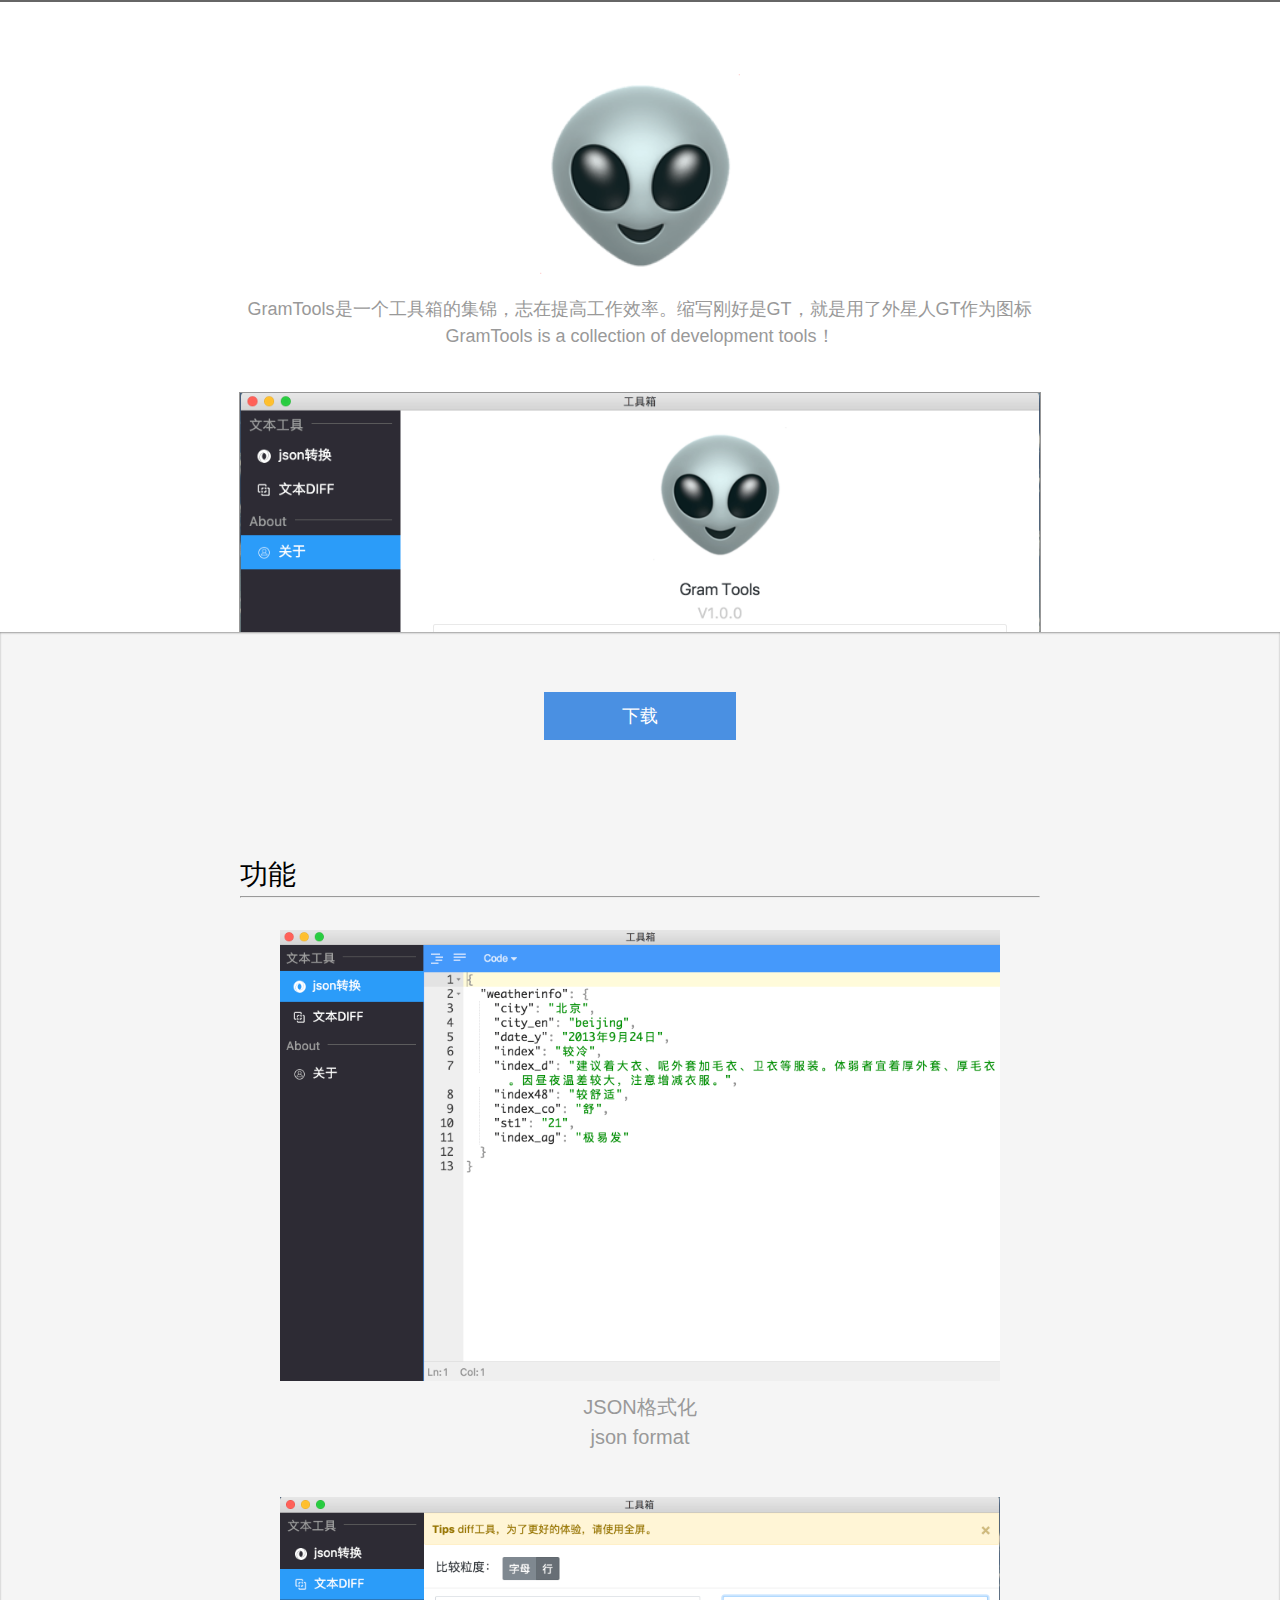
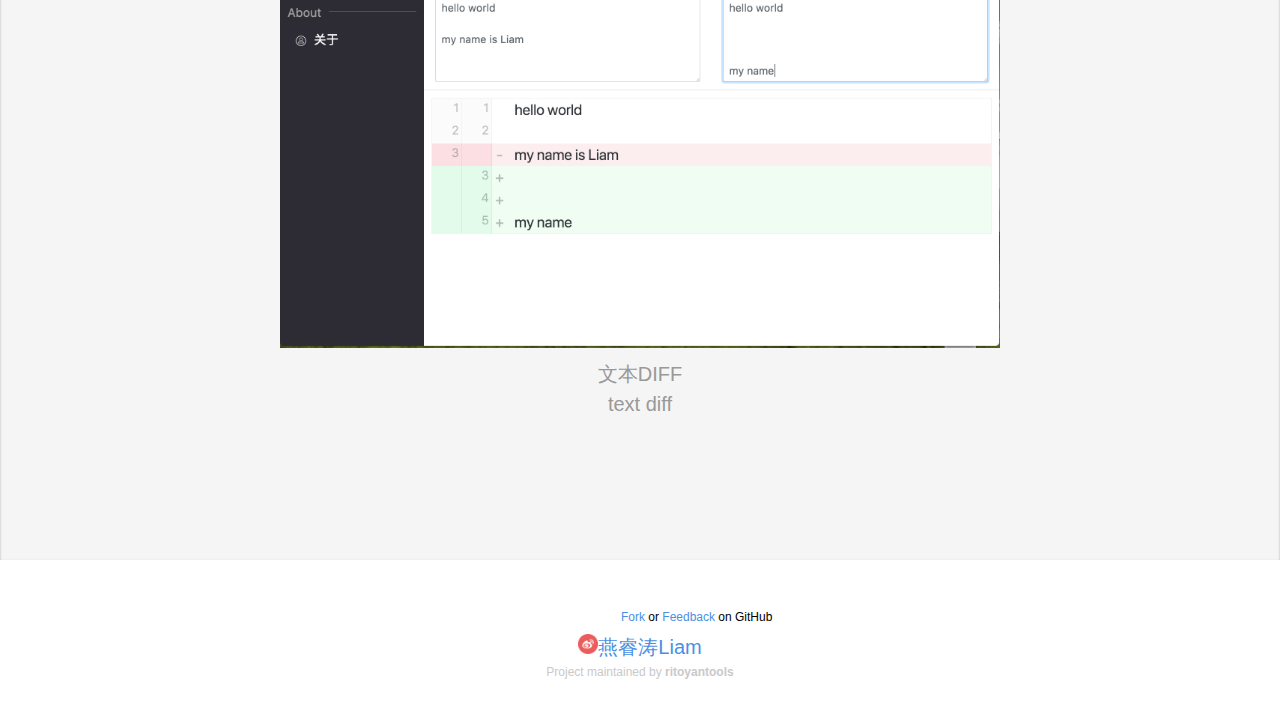
<file: index.html>
<!DOCTYPE html>
<html>
<head>
	<meta charset="UTF-8">
	<title>Gram Tools</title>
	<link rel="icon" href="images/loginAlien.png">
	<link rel="stylesheet" href="css/main.css">
    <!-- Global site tag (gtag.js) - Google Analytics -->
    <script async src="https://www.googletagmanager.com/gtag/js?id=UA-115043509-1"></script>
    <script>
      window.dataLayer = window.dataLayer || [];
      function gtag(){dataLayer.push(arguments);}
      gtag('js', new Date());

      gtag('config', 'UA-115043509-1');
    </script>

</head>

<body>

<div id="wrapper">
	<div id="head">
		<div id="logo">
			<img src="images/logoAlien.png" alt="logo">
		</div>
		<div id="intro">
			<p class="lang-cn">		
				GramTools是一个工具箱的集锦，志在提高工作效率。缩写刚好是GT，就是用了外星人GT作为图标
			</p>

			<p class="lang-cn">
				GramTools is a collection of development tools！
			</p>
		</div>
	</div>

	<div id="capture">
		<img src="images/capture.png" alt="capture">
	</div>

	<div id="detail">
		<div id="download">
			<a href="https://pan.baidu.com/s/1smTjH6X" id="btn-download">
				<span class="lang-cn">下载</span>
			</a>
		</div>
		<div id="features">
			<h2>
				<span class="lang-cn">功能</span>
			</h2>
			<hr>

			<ul>
				<li>
					<img src="images/feature_1.png" alt="feature 1">
					<p class="lang-cn" style="margin-bottom:  0;">JSON格式化</p>
					<p class="lang-cn">json format</p>
				</li>
				<li>
					<img src="images/feature_2.png" alt="feature 2">
					<p class="lang-cn" style="margin-bottom:  0;">文本DIFF</p>
					<p class="lang-cn">text diff</p>
				</li>
			</ul>
		</div>
	</div>

	<div id="foot">
		<p style="line-height: 30px;">
			<iframe style="vertical-align: middle;" src="https://ghbtns.com/github-btn.html?user=aizuyan&repo=gram-tools&type=star&count=true" allowtransparency="true" frameborder="0" scrolling="0" width="110" height="20"></iframe>
			<a target="_blank" href="https://github.com/aizuyan/gram-tools">Fork</a>
			or
			<a target="_blank" href="https://github.com/aizuyan/gram-tools/issues">Feedback</a>
			on GitHub
		</p>
		<p>
			<a target="_blank" style="height: 30px;line-height: 30px;font-size: 20px;" href="https://weibo.com/u/5824742984"><img src="images/weibo.png" width="20px">燕睿涛Liam</a>
		</p>
		<p class="copyright">Project maintained by <a href="https://github.com/ritoyantools/ritoyantools.github.io">ritoyantools</a></p>
	</div>	
</div>
</body>
</html>
</file>
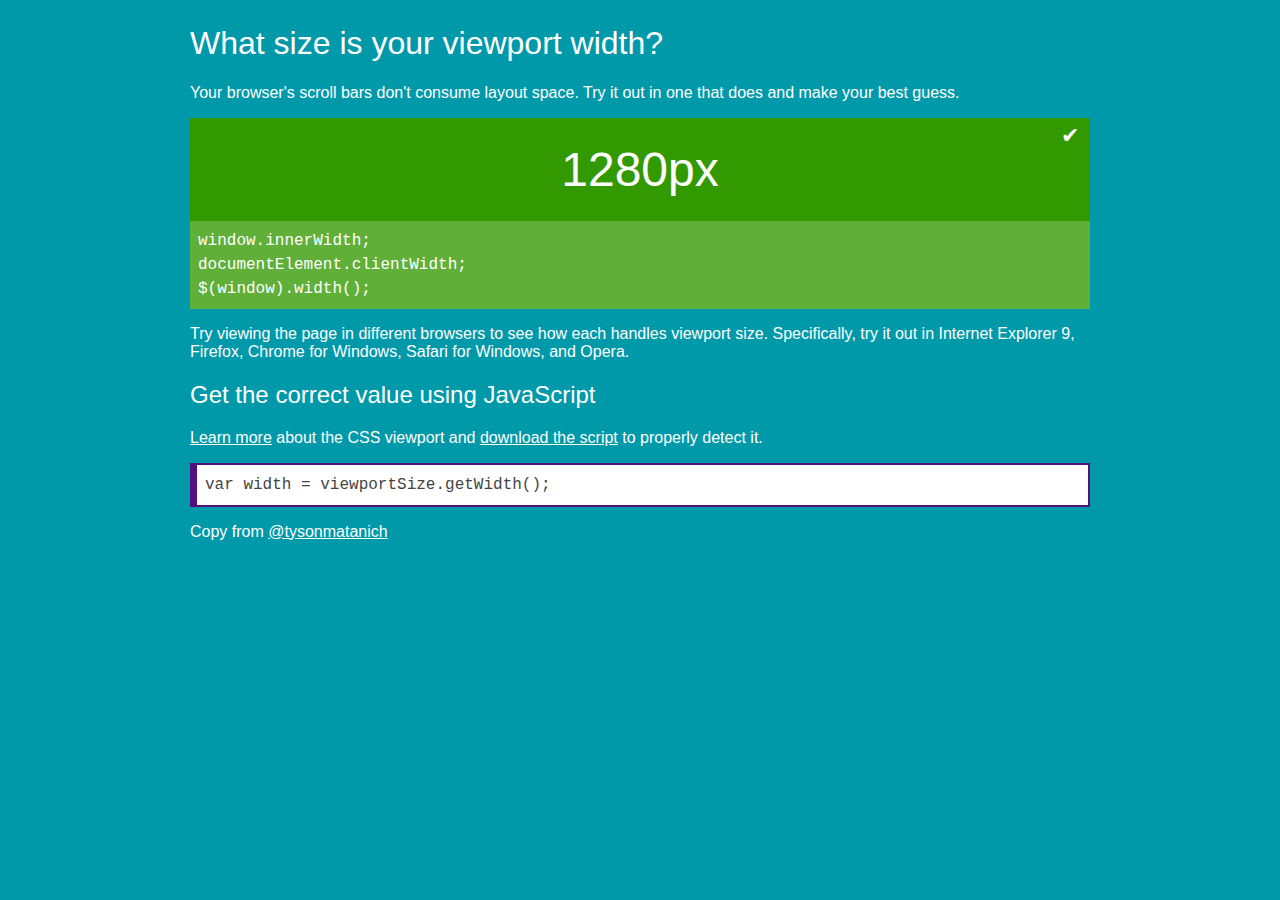
<file: tools/viewport-width/index.html>
<!DOCTYPE html>
<html class="force-scroll no-js" lang="en">
<head>
    <title>Viewport Width</title>
    <meta http-equiv="X-UA-Compatible" content="IE=edge" />
    <meta charset="utf-8" />
    <meta name="viewport" content="width=device-width, initial-scale=1.0, shrink-to-fit=no" />
    <link rel="shortcut icon" href="/favicon.ico?v2" />
    <meta name="format-detection" content="telephone=no" />
    <meta name="robots" content="noodp,noydir" />
    <meta name="description" content="Do you know what size your viewport width or height is? Learn how to get the correct values using JavaScript." />
    <link rel="canonical" href="http://matanich.com" />
    <meta property='og:locale' content='en_US' />
    <meta property='og:type' content='website' />
    <meta property='og:title' content='Tyson Matanich' />
    <meta property='og:url' content='http://matanich.com' />
    <meta property='og:site_name' content='Tyson Matanich' />
    <style type="text/css">@-webkit-viewport{width:device-width;}@-moz-viewport{width:device-width;}@-ms-viewport{width:device-width;}@-o-viewport{width:device-width;}@viewport{width:device-width;}</style>
<link rel="stylesheet" type="text/css" href="./css/main.css" />    <script>
        if (navigator.userAgent.match(/IEMobile\/1[0-1]\./)) {
            var msViewportStyle = document.createElement("style");
            msViewportStyle.appendChild(document.createTextNode("@-ms-viewport{width:auto!important}"));
            document.getElementsByTagName("head")[0].appendChild(msViewportStyle);
        }
    </script>
</head>
<body>

<h1>What size is your viewport width?</h1>
<div>
    <noscript><p>This page requires JavaScript, sorry.</p></noscript>
    <p class="no-media-query">Your browser does not support CSS media queries.</p>
    <p class="no-resize">Your browser does not support resize events.</p>
    <div class="loading">Calculating...</div>
    <div  class="viewport-diff">
        <p>Select the correct answer:</p>
        <div id="options">
            <a href="#" class="option">
                <span class="value" id="option1"></span>
                <span class="details">
                    <ul>
                        <li>documentElement.clientWidth;</li>
                        <li>$(window).width();</li>
                    </ul>
                </span>
                <span class="icon"></span>
            </a>
            <a href="#" class="option">
                <span class="value" id="option2"></span>
                <span class="details">
                    <ul>
                        <li>window.innerWidth;</li>
                    </ul>
                </span>
                <span class="icon"></span>
            </a>
        </div>
    </div>
    <div class="viewport-same">
        <div class="option">
            <span class="value" id="answer"></span>
            <span class="details">
                <ul>
                    <li>window.innerWidth;</li>
                    <li>documentElement.clientWidth;</li>
                    <li>$(window).width();</li>
                </ul>
            </span>
            <span class="icon"></span>
        </div>
    </div>

    <p>Try viewing the page in different browsers to see how each handles viewport size. Specifically, try it out in Internet Explorer 9, Firefox, Chrome for Windows, Safari for Windows, and Opera.</p>
</div>

<a href="#" class="toggle-scroll">Toggle Scroll Bars</a>

<h2>Get the correct value using JavaScript</h2>
<p><a href="http://matanich.com/2013/01/07/viewport-size">Learn more</a> about the CSS viewport and <a href="http://github.com/tysonmatanich/viewportSize">download the script</a> to properly detect it.</p>
<code>var width = viewportSize.getWidth();</code>
<p>Copy from <a href="http://twitter.com/tysonmatanich">@tysonmatanich</a></p>

<script type="text/javascript" src="./js/viewportsize.js"></script>
<script type="text/javascript" src="./js/jquery-1.8.3.min.js"></script>
<script type="text/javascript">
    $("html").removeClass("no-js");

    if (window.innerWidth !== undefined && window.innerWidth != document.documentElement.scrollWidth) {
        $("a.toggle-scroll").show().click(function (e) {
            e.preventDefault();
            $("html").toggleClass("force-scroll");
            updateValues();
        });
    }
    else if (window.innerWidth !== undefined && window.innerWidth == document.documentElement.scrollWidth) {
        $("html").addClass("no-layout-scroll");
    }

    var updateValues = function () {
        var viewportWidth = window.viewportSize.getWidth();
        $("#answer").html(viewportWidth + "px");

        var $option1 = $("#option1");
        var $option2 = $("#option2");
        if (document.documentElement.clientWidth < window.innerWidth) {
            $option1.html(document.documentElement.clientWidth + "px");
            $option2.html(window.innerWidth + "px");

            $option1.parent().removeClass("is-correct");
            $option2.parent().removeClass("is-correct");

            if (document.documentElement.clientWidth == viewportWidth) {
                $option1.parent().addClass("is-correct");
            }
            if (window.innerWidth == viewportWidth) {
                $option2.parent().addClass("is-correct");
            }
            $(".loading, .viewport-same").hide();
            $(".viewport-diff").show();
        }
        else if (document.documentElement.clientWidth > window.innerWidth) {
            $option1.html(window.innerWidth + "px");
            $option2.html(document.documentElement.clientWidth + "px");

            $option1.parent().removeClass("is-correct");
            $option2.parent().removeClass("is-correct");

            if (document.documentElement.clientWidth == viewportWidth) {
                $option2.parent().addClass("is-correct");
            }
            if (window.innerWidth == viewportWidth) {
                $option1.parent().addClass("is-correct");
            }
            $(".loading, .viewport-same").hide();
            $(".viewport-diff").show();
        }
        else if (document.documentElement.clientWidth == window.innerWidth) {
            $(".loading, .viewport-diff").hide();
            
            var msg;
            if ($("html").hasClass("no-layout-scroll")) {
                msg = "Your browser's scroll bars don't consume layout space. Try it out in one that does and make your best guess.";
            }
            else {
                msg = "No scroll bars simplifies things a bit.";
            }
            if ($(".viewport-same > p").size() < 1) {
                $(".viewport-same").prepend("<p>" + msg + "</p>")
            }
            else {
                $(".viewport-same > p").first().text(msg);
            }

            $(".viewport-same").show();
        }
        else {
            $(".loading, .viewport-diff").hide();
            if (window.innerWidth === undefined) {
                $("li:contains(window.innerWidth;)").css("text-decoration", "line-through");
            }
            $(".viewport-same > p").hide();
            $(".viewport-same").show();
        }
    }

    if (window.addEventListener) {
        window.addEventListener("resize", updateValues, false);
        window.addEventListener("DOMContentLoaded", updateValues, false);
        window.addEventListener("load", updateValues, false);
    }
    else if (window.attachEvent) {
        window.attachEvent("onload", updateValues);
        $("html").addClass("no-resize");
    }

    $("a.option").click(function (e) {
        e.preventDefault();
        if (!$("#options").hasClass("show-results")) {
            $("#options").addClass("show-results");
        }
    });
</script>
</body>
</html>
</file>
<file: css/main.css>
html,
body {
  font-size: 12px;
  line-height: 20px;
  margin: 0;
  padding: 0;
  background: #fff;
  font-family: Verdana, "Helvetica Neue", Arial, Helvetica, Geneva, sans-serif;
}
p {
  margin: 0;
  padding: 0;
}
a {
  text-decoration: none;
  color: #4a90e2;
}
a:hover {
  color: #59adff;
}
#wrapper {
  margin: 0 auto;
  border-top: solid 2px #666;
}
#wrapper .lang-en {
  display: none;
}
#wrapper.lang-cn p.lang-cn {
  display: block;
}
#wrapper.lang-cn span.lang-cn {
  display: inline;
}
#wrapper.lang-cn .lang-en {
  display: none;
}
#wrapper.lang-en .lang-cn {
  display: none;
}
#wrapper.lang-en p.lang-en {
  display: block;
}
#wrapper.lang-en span.lang-en {
  display: inline;
}
#lang {
  width: 800px;
  margin: 0 auto;
}
#lang ul {
  float: right;
  margin: 0;
  padding: 2px 10px 4px 10px;
  background: #666;
  border-radius: 0 0 4px 4px;
  list-style: none;
}
#lang li {
  margin: 0;
  float: left;
  padding: 0 5px;
}
#lang li a {
  display: block;
  width: 24px;
  height: 24px;
  text-indent: -4em;
  overflow: hidden;
  background: transparent url("img/cn.png") no-repeat 50% 50%;
}
#lang li a#lang-en {
  background-image: url("img/us.png");
}
#head {
  text-align: center;
  padding: 72px 0 42px 0;
}
#head #logo img {
  width: 200px;
}
#head #intro {
  margin-top: 16px;
  color: #999;
  font-size: 18px;
  line-height: 27px;
}
#capture {
  height: 240px;
  overflow: hidden;
  text-align: center;
}
#capture img {
  width: 800px;
  border: solid 1px #979797;
}
#detail {
  background: #f5f5f5;
  box-shadow: inset 0 1px 2px 0 #9b9b9b;
  padding: 60px 0 96px 0;
}
#detail #download,
#detail #features {
  width: 800px;
  margin: 0 auto;
}
#detail #download {
  text-align: center;
}
#detail #btn-download {
  display: inline-block;
  width: 192px;
  height: 48px;
  line-height: 48px;
  text-align: center;
  background: #4a90e2;
  color: #fff;
  font-size: 18px;
}
#detail #alternative-download {
  color: #c9c9c9;
  margin: 10px 0;
}
#detail #alternative-download a {
  color: #c9c9c9;
}
#detail #alternative-download a:hover {
  color: #4a90e2;
}
#features {
  padding-top: 120px;
}
#features h2 {
  font-size: 28px;
  margin: 0;
  padding: 0;
  line-height: 30px;
}
#features h2 span {
  font-weight: normal;
}
#features ul {
  list-style: none;
  overflow: hidden;
  width: 100%;
  padding: 0;
  margin: 32px 0 0 -6.5px;
}
#features ul li {
  float: left;
  padding: 0;
  width: 100%;
  margin: 0 6.5px;
  overflow: hidden;
  text-align: center;
}
#features ul li img {
  width: 90%;
}
#features ul li p {
  text-align: center;
  font-size: 20px;
  margin: 10px auto 50px;
  color: #999;
}
#features ul li p.en {
  color: #c9c9c9;
}
#foot {
  padding: 42px 0;
  text-align: center;
}
#foot p.copyright {
  color: #c9c9c9;
}
#foot p.copyright a {
  color: #c9c9c9;
  font-weight: bold;
}
#foot p.copyright a:hover {
  color: #4a90e2;
}
@media only screen and (-Webkit-min-device-pixel-ratio: 1.5), only screen and (-moz-min-device-pixel-ratio: 1.5), only screen and (-o-min-device-pixel-ratio: 3/2), only screen and (min-device-pixel-ratio: 1.5) {
  #lang ul li a {
    background-image: url("img/cn@2x.png");
    background-size: 24px 24px;
  }
  #lang ul li a#lang-en {
    background-image: url("img/us@2x.png");
  }
}
</file>
<file: tools/viewport-width/css/main.css>
@media (min-width: 0px){
    .no-media-query {
        display: none;
    }
}
html {
    overflow-y: hidden;
    margin: 0;
    padding: 0;
    background-color: #09A;
    color: #fff;
}
html.force-scroll {
    overflow-y: scroll !important;
}
body {
    font-size: 100%;
    font-family: wf_segoe-ui_normal, "Segoe UI", "Segoe WP", sans-serif;
    max-width: 900px;
    margin: 0 auto;
    padding: .25em 1em;
}
h1, h2 {
    font-size: 2em;
    font-family: wf_segoe-ui_light, "Segoe UI Light", "Segoe WP Light", "Segoe UI", "Segoe WP", sans-serif;
    font-weight: 300;
}
h2 {
    font-size: 1.5em;
}
a {
    color: #fff;
    cursor: pointer;
}
a.toggle-scroll {
    display: none;
    padding: .5em 1em;
    background-color: #039;
    text-decoration: none;
    -o-transition: background-color .25s ease-in-out;
    -moz-transition: background-color .25s ease-in-out;
    -ms-transition: background-color .25s ease-in-out;
    -webkit-transition: background-color .25s ease-in-out;
    transition: background-color .25s ease-in-out;
}
a.toggle-scroll:hover {
    background-color: #028;
}
.viewport-diff, .viewport-same, .no-js .loading, html .no-resize {
    display: none;
}
html.no-resize .no-resize {
    display: block;
}
.loading {
    background-color: #039;
    padding: .5em;
    font-family: wf_segoe-ui_light, "Segoe UI Light", "Segoe WP Light", "Segoe UI", "Segoe WP", sans-serif;
    font-weight: 300;
    font-size: 3em;
    text-align: center;
}
.option {
    position: relative;
    display: block;
    clear: both;
    margin-bottom: 1em;
    text-decoration: none;
    background-color: #039;
    -o-transition: background-color .25s ease-in-out;
    -moz-transition: background-color .25s ease-in-out;
    -ms-transition: background-color .25s ease-in-out;
    -webkit-transition: background-color .25s ease-in-out;
    transition: background-color .25s ease-in-out;
}
.show-results .option {
    background-color: #930 !important;
    cursor: default;
}
.show-results .option.is-correct, .viewport-same .option {
    background-color: #390 !important;
    cursor: default;
}
.option .icon {
    position: absolute;
    top: 0;
    right: 0;
    padding: .2em .5em 0 0;
    font-size: 1.4em;
}
.option .icon:before {
    content: "?";
}
.option:last-child .icon:before {
    content: "?";
}
.show-results .option .icon:before {
    content: "\2718";
}
.show-results .option.is-correct .icon:before, .viewport-same .option .icon:before {
    content: "\2714";
}

@media (min-width: 610px){
    a.option {
        float: left;
        width: 49%;
        clear: none;
        margin-right: 2%;
    }
    a.option:last-child {
        margin-right: 0;
    }
}
a.option:hover {
    background-color: #028;
}
.option .value {
    display: block;
    padding: .5em;
    font-family: wf_segoe-ui_light, "Segoe UI Light", "Segoe WP Light", "Segoe UI", "Segoe WP", sans-serif;
    font-weight: 300;
    font-size: 3em;
    text-align: center;
}
.option .details {
    display: block;
    min-height: 3em;
    padding: .5em;
    line-height:1.5em;
    font-family: Consolas, "Liberation Mono", Courier, monospace;
    font-weight: normal;
    background-color: #777;
    background-color: rgba(255, 255, 255, 0.22);
}
.option .details ul {
    margin: 0;
    padding: 0;
    list-style-type: none;
}
code {
    display: block;
    padding: .5em;
    border: 2px solid #54107E;
    border-left-width: 7px;
    line-height: 1.5em;
    font-family: Consolas, "Liberation Mono", Courier, monospace;
    color: #444;
    background-color: #fff;
}
</file>
